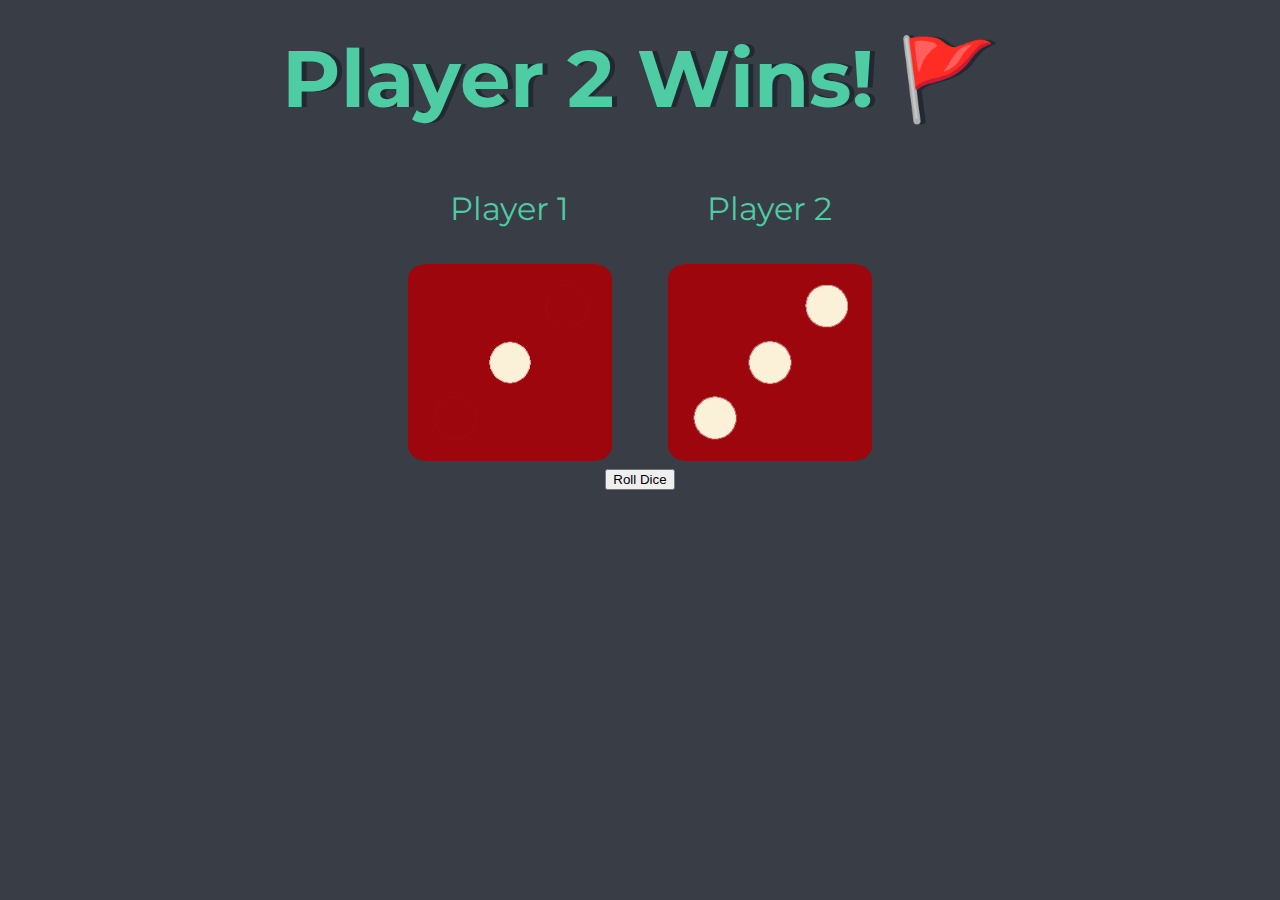
<file: index.html>
<!DOCTYPE html>
<html lang="en" dir="ltr">
  <head>
    <meta charset="utf-8" />
    <title>Dicee</title>
    <link rel="stylesheet" href="styles.css" />
    <link rel="preconnect" href="https://fonts.googleapis.com">
    <link rel="preconnect" href="https://fonts.gstatic.com" crossorigin>
    <link href="https://fonts.googleapis.com/css2?family=Lato:ital,wght@0,100;0,300;0,400;0,700;0,900;1,100;1,300;1,400;1,700;1,900&family=Montserrat:ital,wght@0,100..900;1,100..900&display=swap" rel="stylesheet">
  </head>
  <body>
    <div class="container">
      <h1>Roll Me</h1>

      <div class="dice">
        <p>Player 1</p>
        <img class="img1" src="" />
      </div>

      <div class="dice">
        <p>Player 2</p>
        <img class="img2" src="" />
      </div>
      <br>
      <button onclick="rollDice()">Roll Dice</button>
    </div>
  </body>
  
  <script src = "index.js" charset="utf-8"></script>
</html>
</file>
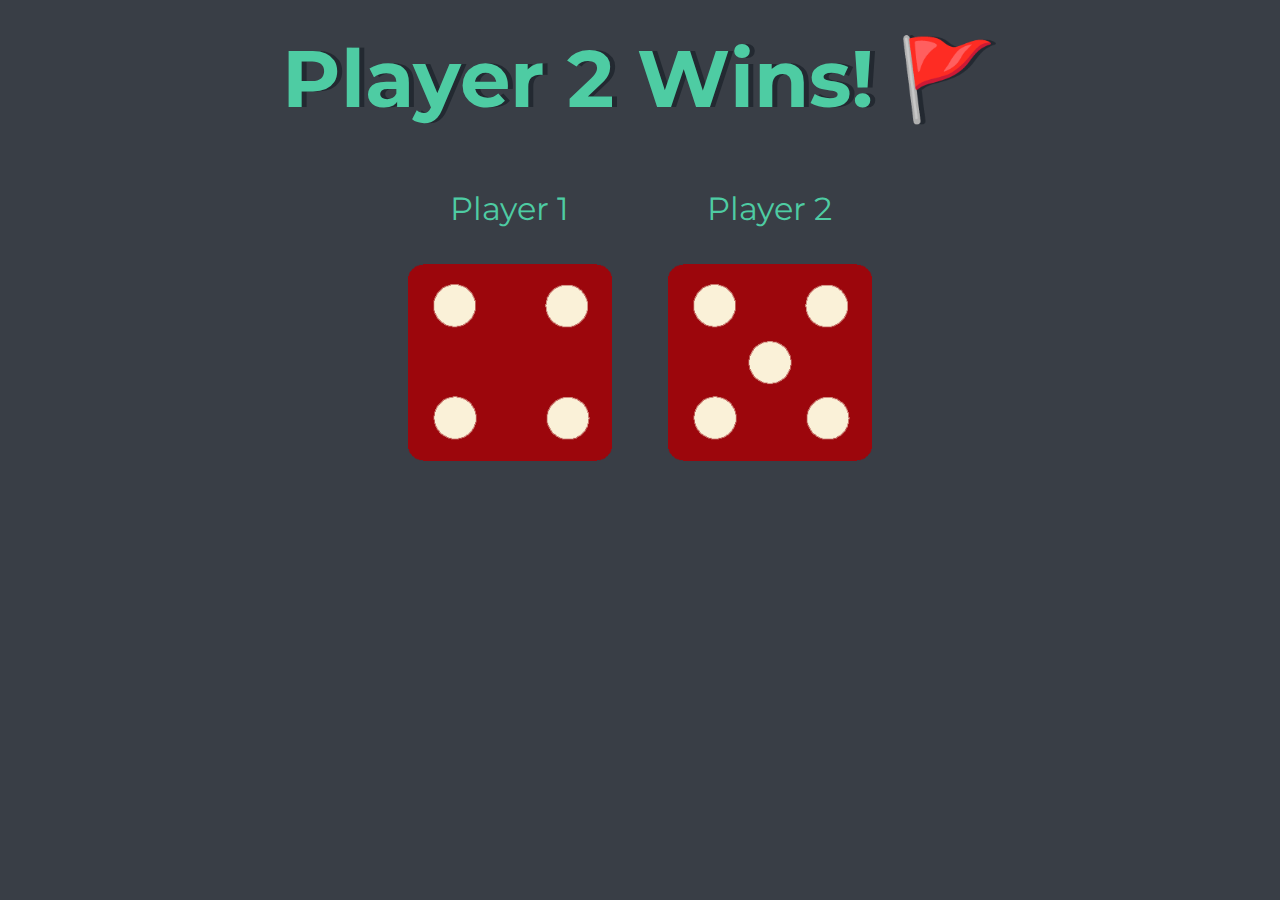
<file: dicee.html>
<!DOCTYPE html>
<html lang="en" dir="ltr">
  <head>
    <meta charset="utf-8" />
    <title>Dicee</title>
    <link rel="stylesheet" href="styles.css" />
    <link rel="preconnect" href="https://fonts.googleapis.com">
    <link rel="preconnect" href="https://fonts.gstatic.com" crossorigin>
    <link href="https://fonts.googleapis.com/css2?family=Lato:ital,wght@0,100;0,300;0,400;0,700;0,900;1,100;1,300;1,400;1,700;1,900&family=Montserrat:ital,wght@0,100..900;1,100..900&display=swap" rel="stylesheet">
  </head>
  <body>
    <div class="container">
      <h1>Roll Me</h1>

      <div class="dice">
        <p>Player 1</p>
        <img class="img1" src="" />
      </div>
      
      <div class="dice">
        <p>Player 2</p>
        <img class="img2" src="" />
      </div>
    </div>
  </body>

<script src="index.js"></script>
</html>
</file>
<file: styles.css>
.container {
  width: 70%;
  margin: auto;
  text-align: center;
}

.dice {
  text-align: center;
  display: inline-block;

}

body {
  background-color: #393E46;
}

h1 {
  margin: 30px;
  font-family: "Montserrat", sans-serif;
  text-shadow: 5px 0 #232931;
  font-size: 5rem;
  color: #4ECCA3;
}

p {
  font-size: 2rem;
  color: #4ECCA3;
  font-family: "Montserrat", cursive;
}

img {
  width: 80%;
}
</file>
